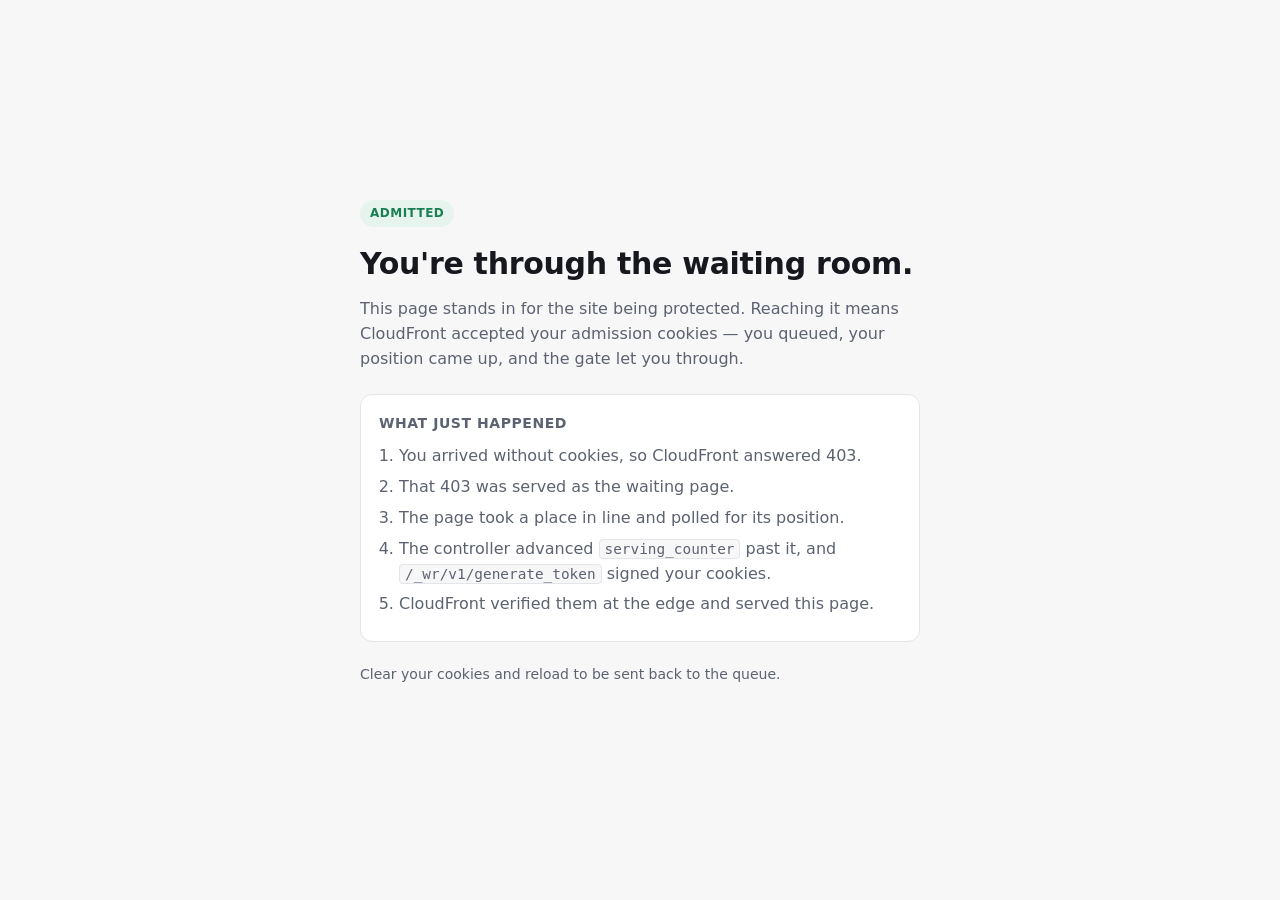
<file: infra/modules/demo-origin/pages/index.html>
<!doctype html>
<html lang="en">
  <head>
    <meta charset="utf-8" />
    <meta name="viewport" content="width=device-width, initial-scale=1" />
    <title>You're through</title>
    <style>
      /* Inline so the fixture is a single object with nothing to 404 on. */
      :root {
        --bg: #f7f7f8;
        --surface: #fff;
        --ink: #16181d;
        --muted: #5c6270;
        --line: #e3e5ea;
        --good: #1a7f52;
        --good-soft: #e6f4ed;
      }
      @media (prefers-color-scheme: dark) {
        :root {
          --bg: #0f1115;
          --surface: #171a20;
          --ink: #f2f3f5;
          --muted: #a0a6b4;
          --line: #262a33;
          --good: #4ec08a;
          --good-soft: #14251d;
        }
      }
      * {
        box-sizing: border-box;
      }
      body {
        margin: 0;
        min-height: 100vh;
        display: flex;
        align-items: center;
        justify-content: center;
        padding: 24px;
        background: var(--bg);
        color: var(--ink);
        font-family:
          system-ui, -apple-system, "Segoe UI", Roboto, Helvetica, Arial,
          sans-serif;
        line-height: 1.55;
      }
      main {
        max-width: 560px;
        width: 100%;
      }
      .badge {
        display: inline-block;
        padding: 4px 10px;
        border-radius: 999px;
        background: var(--good-soft);
        color: var(--good);
        font-size: 12px;
        font-weight: 600;
        letter-spacing: 0.04em;
        text-transform: uppercase;
      }
      h1 {
        margin: 14px 0 10px;
        font-size: 30px;
        letter-spacing: -0.01em;
      }
      p {
        margin: 0 0 14px;
        color: var(--muted);
      }
      .card {
        margin-top: 22px;
        padding: 18px;
        background: var(--surface);
        border: 1px solid var(--line);
        border-radius: 12px;
      }
      .card h2 {
        margin: 0 0 10px;
        font-size: 14px;
        letter-spacing: 0.04em;
        text-transform: uppercase;
        color: var(--muted);
      }
      ol {
        margin: 0;
        padding-left: 20px;
        color: var(--muted);
      }
      li {
        margin-bottom: 6px;
      }
      code {
        font-family: ui-monospace, SFMono-Regular, Menlo, monospace;
        font-size: 0.9em;
        background: var(--bg);
        padding: 1px 5px;
        border-radius: 4px;
        border: 1px solid var(--line);
      }
      .note {
        margin-top: 22px;
        font-size: 14px;
      }
    </style>
  </head>
  <body>
    <main>
      <span class="badge">Admitted</span>
      <h1>You're through the waiting room.</h1>
      <p>
        This page stands in for the site being protected. Reaching it means
        CloudFront accepted your admission cookies — you queued, your position
        came up, and the gate let you through.
      </p>

      <div class="card">
        <h2>What just happened</h2>
        <ol>
          <li>You arrived without cookies, so CloudFront answered 403.</li>
          <li>That 403 was served as the waiting page.</li>
          <li>The page took a place in line and polled for its position.</li>
          <li>
            The controller advanced <code>serving_counter</code> past it, and
            <code>/_wr/v1/generate_token</code> signed your cookies.
          </li>
          <li>CloudFront verified them at the edge and served this page.</li>
        </ol>
      </div>

      <p class="note">
        Clear your cookies and reload to be sent back to the queue.
      </p>
    </main>
  </body>
</html>
</file>
